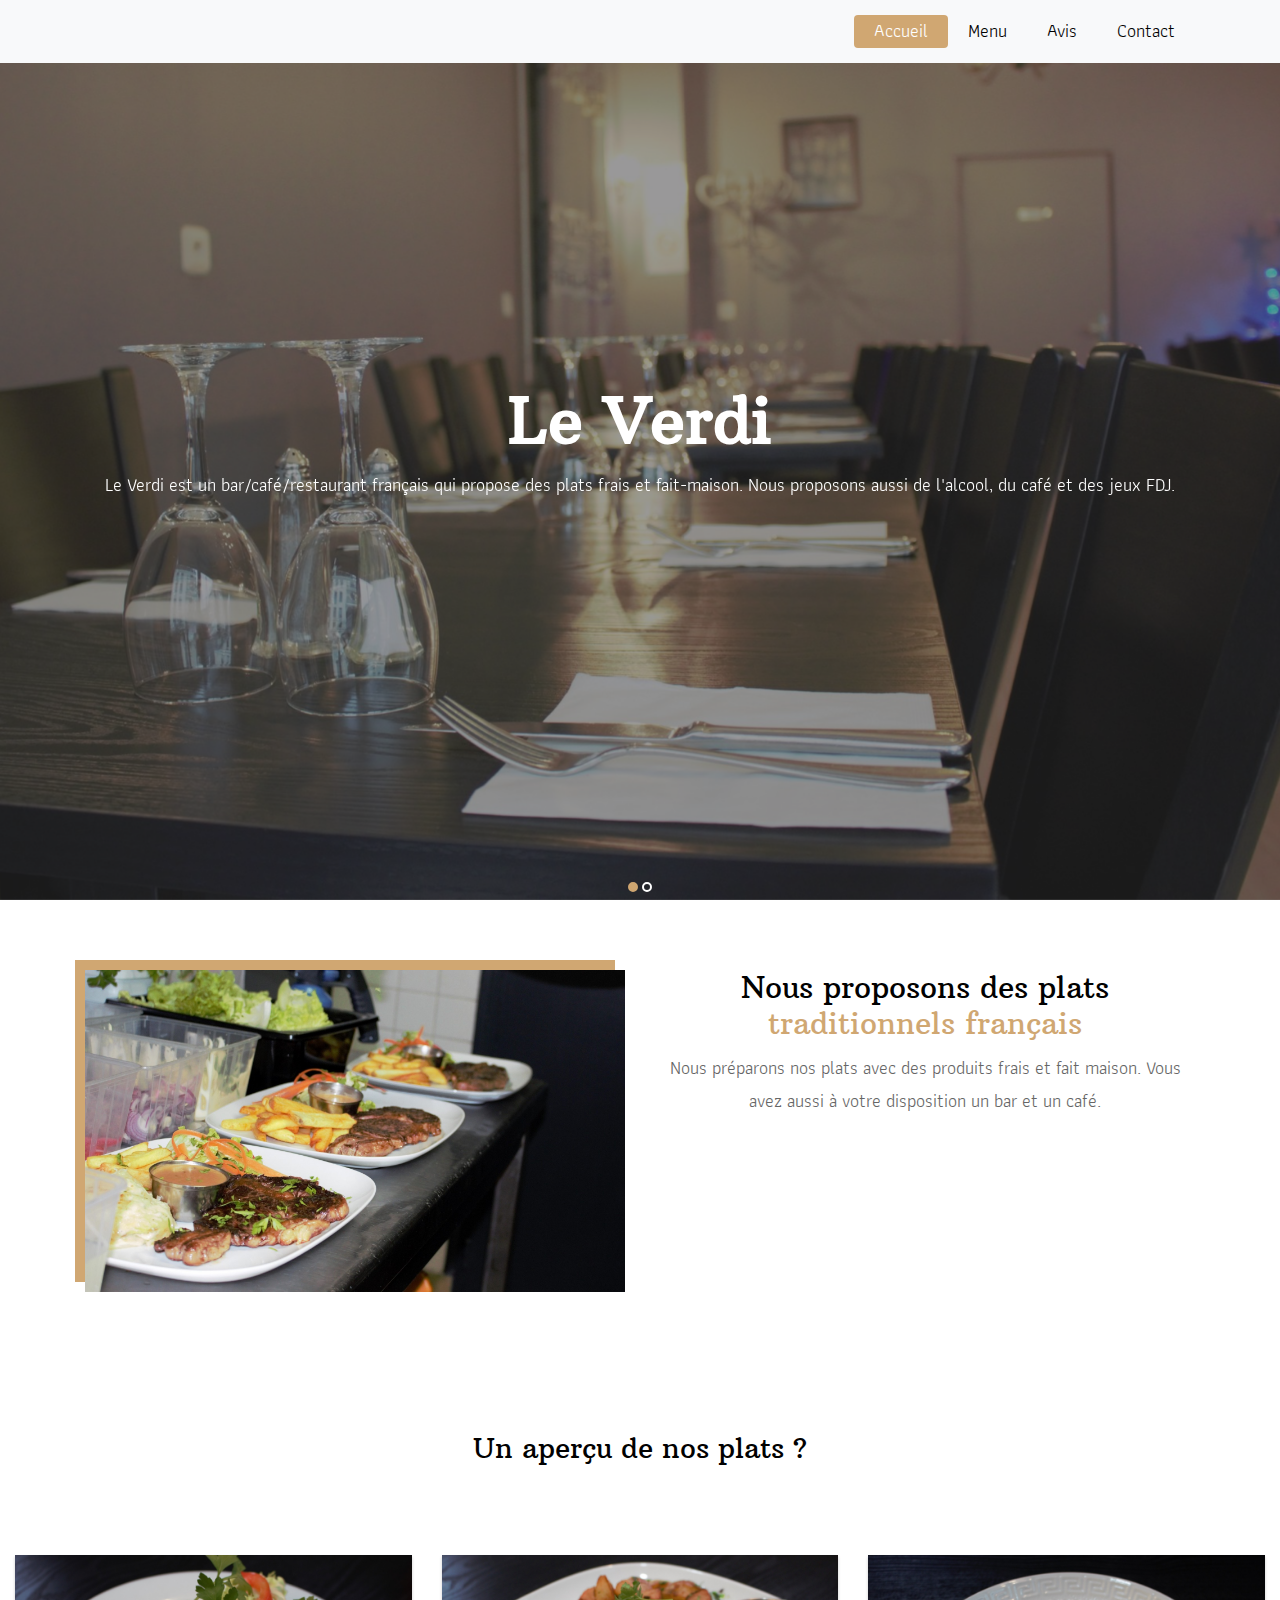
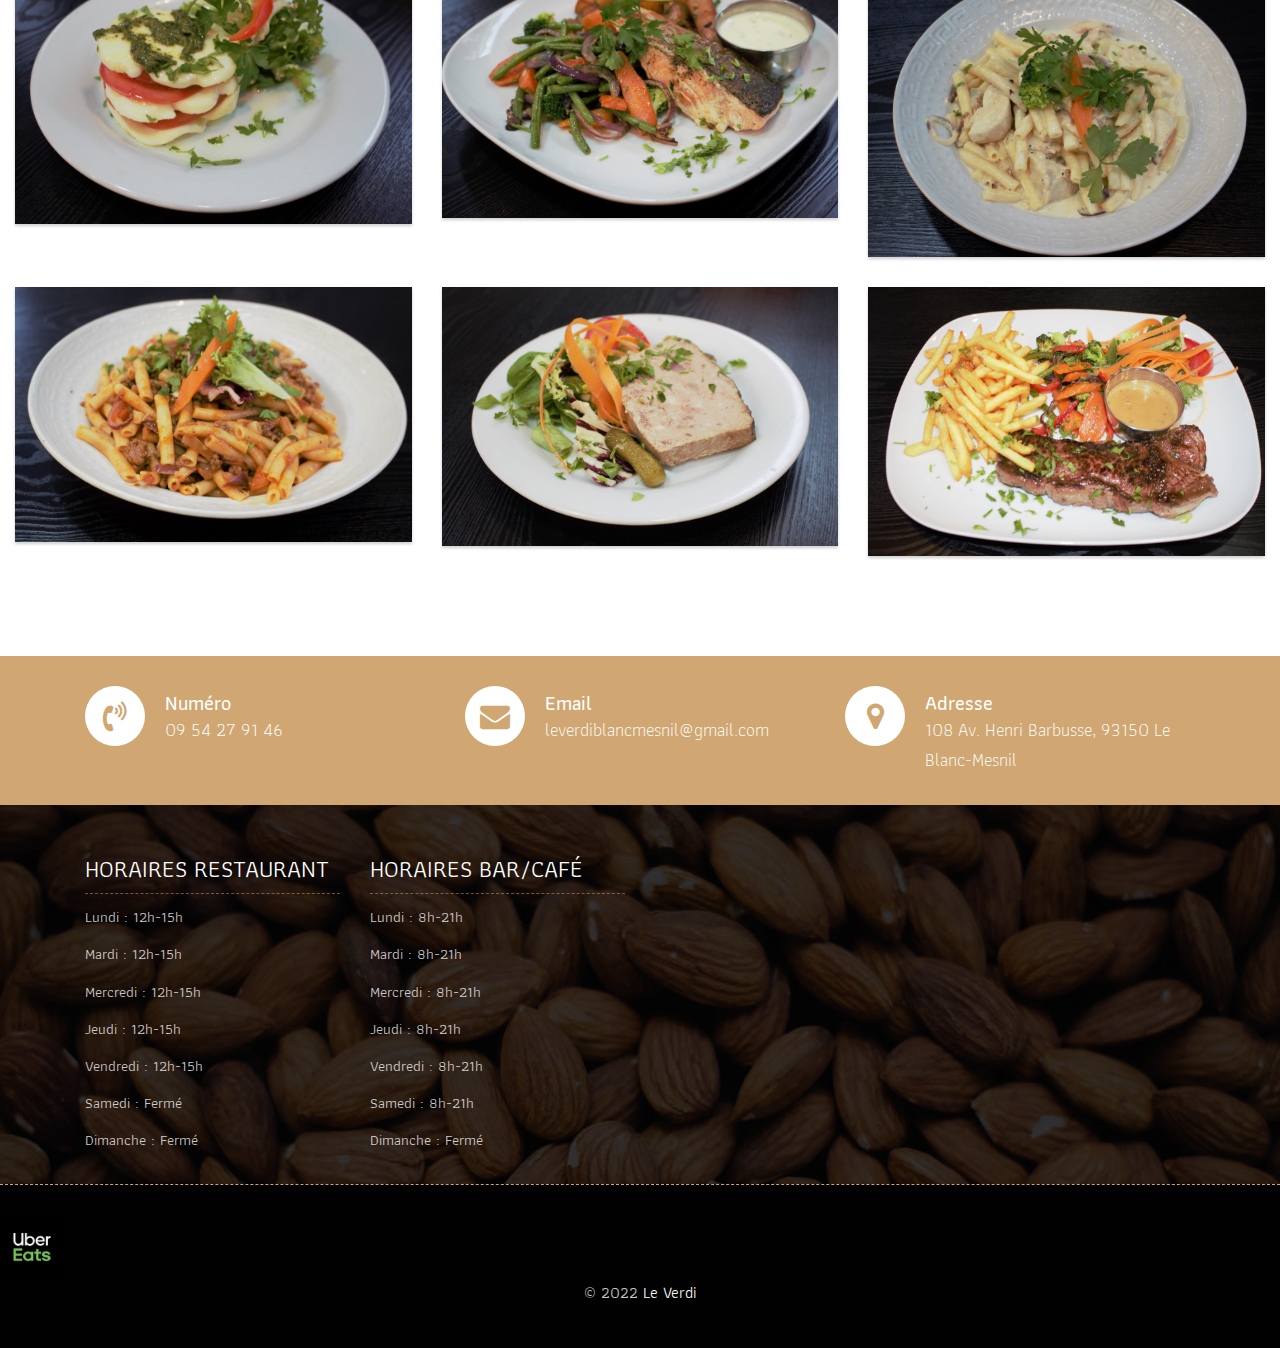
<file: le verdi/index.html>
<!DOCTYPE html>
<html lang="en"><!-- Basic -->
<head>
	<meta charset="utf-8">
    <meta http-equiv="X-UA-Compatible" content="IE=edge">   
   
    <!-- Mobile Metas -->
    <meta name="viewport" content="width=device-width, initial-scale=1">
 
     <!-- Site Metas -->
    <title>Le Verdi</title>  
    <meta name="keywords" content="">
    <meta name="description" content="">
    <meta name="author" content="">

    <!-- Site Icons -->
    <link rel="shortcut icon" href="images/favicon.ico" type="image/x-icon">
    <link rel="apple-touch-icon" href="images/apple-touch-icon.png">

    <!-- Bootstrap CSS -->
    <link rel="stylesheet" href="css/bootstrap.min.css">    
	<!-- Site CSS -->
    <link rel="stylesheet" href="css/style.css">    
    <!-- Responsive CSS -->
    <link rel="stylesheet" href="css/responsive.css">
    <!-- Custom CSS -->
    <link rel="stylesheet" href="css/custom.css">

    <!--[if lt IE 9]>
      <script src="https://oss.maxcdn.com/libs/html5shiv/3.7.0/html5shiv.js"></script>
      <script src="https://oss.maxcdn.com/libs/respond.js/1.4.2/respond.min.js"></script>
    <![endif]-->

</head>

<body>
	<!-- Start header -->
	<header class="top-navbar">
		<nav class="navbar navbar-expand-lg navbar-light bg-light">
			<div class="container">
				<a class="navbar-brand" href="index.html">
					
				</a>
				<button class="navbar-toggler" type="button" data-toggle="collapse" data-target="#navbars-rs-food" aria-controls="navbars-rs-food" aria-expanded="false" aria-label="Toggle navigation">
				  <span class="navbar-toggler-icon"></span>
				</button>
				<div class="collapse navbar-collapse" id="navbars-rs-food">
					<ul class="navbar-nav ml-auto">
						<li class="nav-item active"><a class="nav-link" href="index.html">Accueil</a></li>
						<li class="nav-item"><a class="nav-link" href="menu.html">Menu</a></li>
						<li class="nav-item"><a class="nav-link" href="about.html">Avis</a></li>
						<li class="nav-item dropdown">
							
						</li>
						<li class="nav-item"><a class="nav-link" href="contact.html">Contact</a></li>
					</ul>
				</div>
			</div>
		</nav>
	</header>
	<!-- End header -->
	
	<!-- Start slides -->
	<div id="slides" class="cover-slides">
		<ul class="slides-container">
			<li class="text-center">
				<img src="images/photoresto1.jpg" >
				<div class="container">
					<div class="row">
						<div class="col-md-12">
							<h1 class="m-b-20"><strong> Le Verdi</strong></h1>
							<p class="m-b-40">Le Verdi est un bar/café/restaurant français qui propose des plats frais et fait-maison. Nous proposons aussi de l'alcool, du café et des jeux FDJ.</p>
							
						</div>
					</div>
				</div>
			</li>
			<li class="text-center">
				<img src="images/photoresto1.jpg" alt="">
				<div class="container">
					<div class="row">
						<div class="col-md-12">
							<h1 class="m-b-20"><strong>Découvrez nos<br> spécialités</strong></h1>
							<p class="m-b-40">Avec un accueil chaleureux, <br> 
							Découvrez nos plats avec un très bon rapport qualité/prix</p>
			
				
					</div>
				</div>
			</li>
		</ul>
	
	</div>
	<!-- End slides -->
	
	<!-- Start About -->
	<div class="about-section-box">
		<div class="container">
			<div class="row">
				<div class="col-lg-6 col-md-6 col-sm-12">
					<img src="images/IMG_705321.jpg" alt="" class="img-fluid">
				</div>
				<div class="col-lg-6 col-md-6 col-sm-12 text-center">
					
					<div class="inner-column">
						<h1>Nous proposons des plats<span> traditionnels français</span></h1>
						
						<p>Nous préparons nos plats avec des produits frais et fait maison. Vous avez aussi à votre disposition un bar et un café.</p>
						
						
					</div>
				</div>
			</div>
		</div>
	</div>
	
	
					
					
				</div>
			</div>
		</div>
	</div>
	<!-- End QT -->
	
	<!-- Start Menu -->
	
	<!-- End Menu -->
	
	<!-- Start Gallery -->
	<div class="gallery-box">
		<div class="container-fluid">
			<div class="row">
				<div class="col-lg-12">
					<div class="heading-title text-center">
						<h2>Un aperçu de nos plats ?</h2>
						<p></p>
					</div>
				</div>
			</div>
			<div class="tz-gallery">
				<div class="row">
					<div class="col-sm-12 col-md-4 col-lg-4">
						<a class="lightbox" href="images/millefeuillestomate.jpg">
							<img class="img-fluid" src="images/millefeuillestomate.jpg" alt="Gallery Images">
						</a>
					</div>
					<div class="col-sm-6 col-md-4 col-lg-4">
						<a class="lightbox" href="images/IMG_70322.jpg">
							<img class="img-fluid" src="images/IMG_70322.jpg" alt="Gallery Images">
						</a>
					</div>
					<div class="col-sm-6 col-md-4 col-lg-4">
						<a class="lightbox" href="images/IMG_70252.jpg">
							<img class="img-fluid" src="images/IMG_70252.jpg" alt="Gallery Images">
						</a>
					</div>
					<div class="col-sm-12 col-md-4 col-lg-4">
						<a class="lightbox" href="images/IMG_70272.jpg">
							<img class="img-fluid" src="images/IMG_70272.jpg" alt="Gallery Images">
						</a>
					</div>
					<div class="col-sm-6 col-md-4 col-lg-4">
						<a class="lightbox" href="images/IMG_7008 (2).jpg">
							<img class="img-fluid" src="images/IMG_7008 (2).jpg" alt="Gallery Images">
						</a>
					</div> 
					<div class="col-sm-6 col-md-4 col-lg-4">
						<a class="lightbox" href="images/IMG_7016 (2).jpg">
							<img class="img-fluid" src="images/IMG_7016 (2).jpg" alt="Gallery Images">
						</a>
					</div>
				</div>
			</div>
		</div>
	</div>
	<!-- End Gallery -->
	
	<!-- Start Customer Reviews -->
	
						</a>
                    </div>
				</div>
			</div>
		</div>
	</div>
	<!-- End Customer Reviews -->
	
	<!-- Start Contact info -->
	<div class="contact-imfo-box">
		<div class="container">
			<div class="row">
				<div class="col-md-4">
					<i class="fa fa-volume-control-phone"></i>
					<div class="overflow-hidden">
						<h4>Numéro</h4>
						<p class="lead">
							09 54 27 91 46
						</p>
					</div>
				</div>
				<div class="col-md-4">
					<i class="fa fa-envelope"></i>
					<div class="overflow-hidden">
						<h4>Email</h4>
						<p class="lead">
							leverdiblancmesnil@gmail.com
						</p>
					</div>
				</div>
				<div class="col-md-4">
					<i class="fa fa-map-marker"></i>
					<div class="overflow-hidden">
						<h4>Adresse</h4>
						<p class="lead">
							108 Av. Henri Barbusse, 93150 Le Blanc-Mesnil
						</p>
					</div>
				</div>
			</div>
		</div>
	</div>
	<!-- End Contact info -->
	
	<!-- Start Footer -->
	<footer class="footer-area bg-f">
		
		<div class="container">
			<div class="row">
				
				<div class="col-lg-3 col-md-6">
					<h3>Horaires restaurant</h3>
					<p><span class="text-color">Lundi : </span>12h-15h</p>
					<p><span class="text-color">Mardi :</span> 12h-15h</p>
					<p><span class="text-color">Mercredi :</span> 12h-15h</p>
					<p><span class="text-color">Jeudi :</span> 12h-15h </p>
					<p><span class="text-color">Vendredi :</span> 12h-15h</p>
					<p><span class="text-color">Samedi :</span> Fermé</p>
					<p><span class="text-color">Dimanche :</span> Fermé</p>
				</div>
				<div class="col-lg-3 col-md-6">
					<h3>Horaires bar/café</h3>
					<p><span class="text-color">Lundi : </span>8h-21h</p>
					<p><span class="text-color">Mardi :</span> 8h-21h</p>
					<p><span class="text-color">Mercredi :</span> 8h-21h</p>
					<p><span class="text-color">Jeudi :</span> 8h-21h </p>
					<p><span class="text-color">Vendredi :</span> 8h-21h</p>
					<p><span class="text-color">Samedi :</span> 8h-21h</p>
					<p><span class="text-color">Dimanche :</span> Fermé</p>
				</div>
				
						</form>
					</div>
					
				</div>
			</div>
		</div>
		
		<div class="copyright">
			<a  href="https://www.ubereats.com/fr/store/le-verdi/GYR5uTeLTFiN7u-xuNWXgg?diningMode=DELIVERY"><img  src="images/uber-eats-logo.png" width=5% height=5%></a>
			<div class="container">
				
				<div class="row">
					
					<div class="col-lg-12">
						
						<p class="company-name"> &copy; 2022 <a href="#">Le Verdi</a> 
					
					</div>
				</div>
			</div>
		</div>
		
	</footer>
	<!-- End Footer -->
	
	<a href="#" id="back-to-top" title="Back to top" style="display: none;">&uarr;</a>

	<!-- ALL JS FILES -->
	<script src="js/jquery-3.2.1.min.js"></script>
	<script src="js/popper.min.js"></script>
	<script src="js/bootstrap.min.js"></script>
    <!-- ALL PLUGINS -->
	<script src="js/jquery.superslides.min.js"></script>
	<script src="js/images-loded.min.js"></script>
	<script src="js/isotope.min.js"></script>
	<script src="js/baguetteBox.min.js"></script>
	<script src="js/form-validator.min.js"></script>
    <script src="js/contact-form-script.js"></script>
    <script src="js/custom.js"></script>
</body>
</html>
</file>
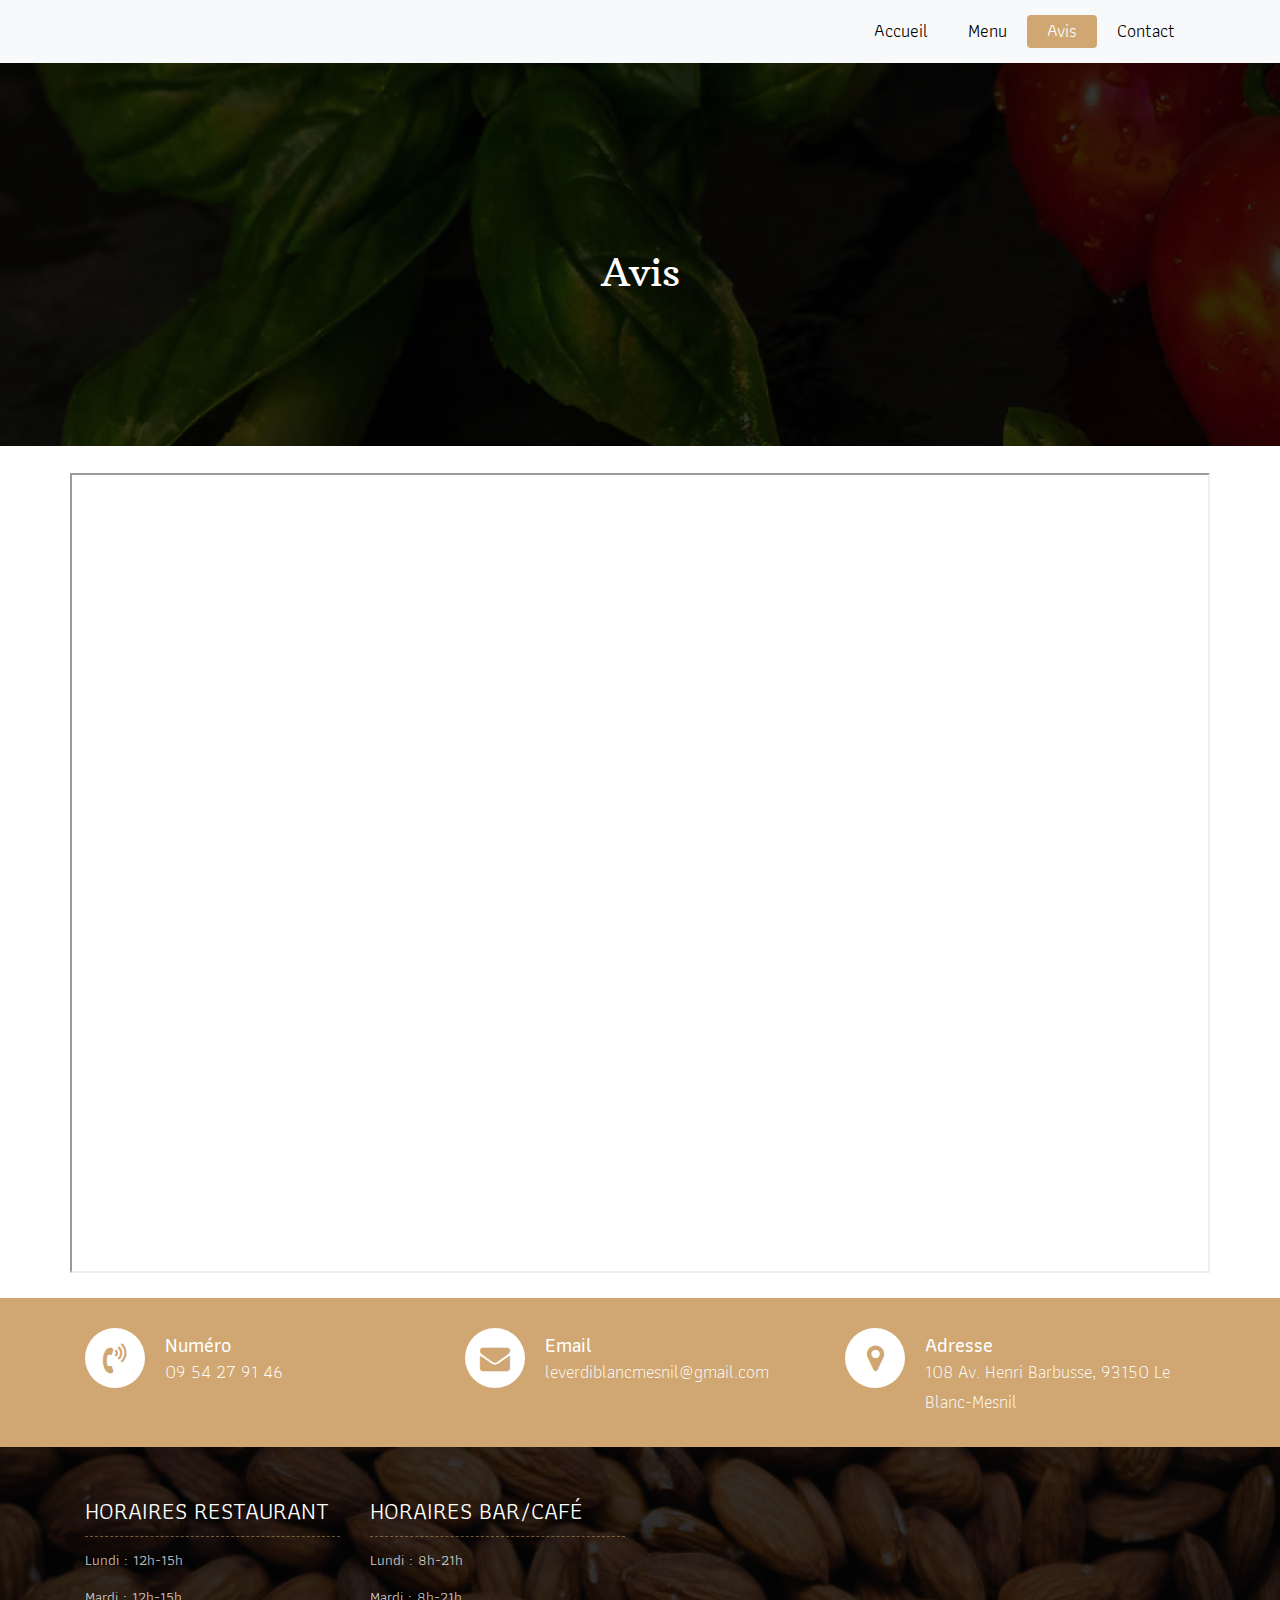
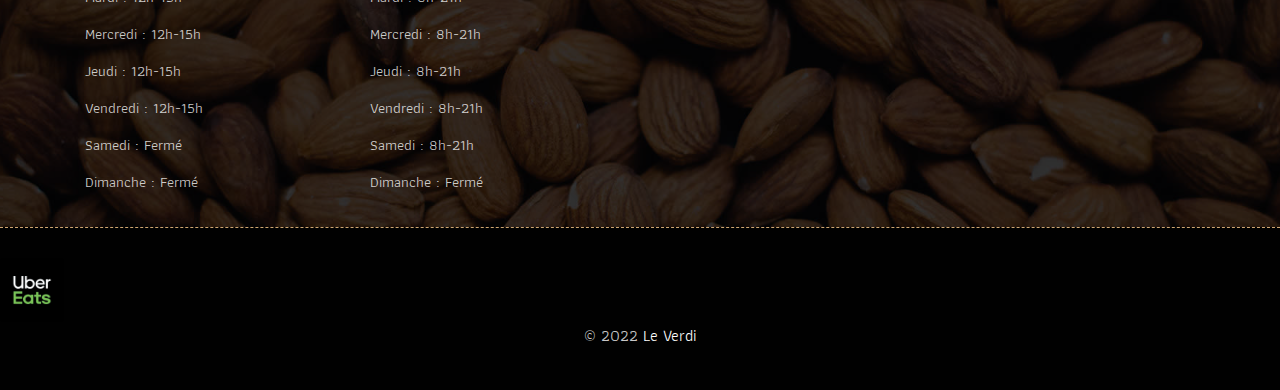
<file: le verdi/about.html>
<!DOCTYPE html>
<html lang="en"><!-- Basic -->
<head>
	<meta charset="utf-8">
    <meta http-equiv="X-UA-Compatible" content="IE=edge">   
   
    <!-- Mobile Metas -->
    <meta name="viewport" content="width=device-width, initial-scale=1">
 
     <!-- Site Metas -->
    <title>Le Verdi</title>  
    <meta name="keywords" content="">
    <meta name="description" content="">
    <meta name="author" content="">

    <!-- Site Icons -->
    <link rel="shortcut icon" href="images/favicon.ico" type="image/x-icon">
    <link rel="apple-touch-icon" href="images/apple-touch-icon.png">

    <!-- Bootstrap CSS -->
    <link rel="stylesheet" href="css/bootstrap.min.css">    
	<!-- Site CSS -->
    <link rel="stylesheet" href="css/style.css">    
    <!-- Responsive CSS -->
    <link rel="stylesheet" href="css/responsive.css">
    <!-- Custom CSS -->
    <link rel="stylesheet" href="css/custom.css">

    <!--[if lt IE 9]>
      <script src="https://oss.maxcdn.com/libs/html5shiv/3.7.0/html5shiv.js"></script>
      <script src="https://oss.maxcdn.com/libs/respond.js/1.4.2/respond.min.js"></script>
    <![endif]-->

</head>

<body>
	<!-- Start header -->
	<header class="top-navbar">
		<nav class="navbar navbar-expand-lg navbar-light bg-light">
			<div class="container">
				<a class="navbar-brand" href="index.html">
				</a>
				<button class="navbar-toggler" type="button" data-toggle="collapse" data-target="#navbars-rs-food" aria-controls="navbars-rs-food" aria-expanded="false" aria-label="Toggle navigation">
				  <span class="navbar-toggler-icon"></span>
				</button>
				<div class="collapse navbar-collapse" id="navbars-rs-food">
					<ul class="navbar-nav ml-auto">
						<li class="nav-item"><a class="nav-link" href="index.html">Accueil</a></li>
						<li class="nav-item"><a class="nav-link" href="menu.html">Menu</a></li>
						<li class="nav-item active"><a class="nav-link" href="about.html">Avis</a></li>
						
						
						<li class="nav-item"><a class="nav-link" href="contact.html">Contact</a></li>
					</ul>
				</div>
			</div>
		</nav>
	</header>
	<!-- End header -->
	
	<!-- Start header -->
	<div class="all-page-title page-breadcrumb">
		<div class="container text-center">
			<div class="row">
				<div class="col-lg-12">
					<h1>Avis</h1>
				</div>
			</div>
		</div>
	</div>
	<!-- End header -->
	
	<!-- Start About -->

	<!-- End About -->
	
	<!-- Start Menu -->
	
				
				
				
	<br><p align="center"><iframe  class="container text-center" src="https://www.tripadvisor.fr/Restaurant_Review-g196571-d3686500-Reviews-Le_Verdi-Le_Blanc_Mesnil_Seine_Saint_Denis_Ile_de_France.html#REVIEWS" width=1300 height="800" ></iframe></p>

	<!-- End Menu -->
	
	<!-- Start Contact info -->
	<div class="contact-imfo-box">
		<div class="container">
			<div class="row">
				<div class="col-md-4">
					<i class="fa fa-volume-control-phone"></i>
					<div class="overflow-hidden">
						<h4>Numéro</h4>
						<p class="lead">
							09 54 27 91 46
						</p>
					</div>
				</div>
				<div class="col-md-4">
					<i class="fa fa-envelope"></i>
					<div class="overflow-hidden">
						<h4>Email</h4>
						<p class="lead">
							leverdiblancmesnil@gmail.com
						</p>
					</div>
				</div>
				<div class="col-md-4">
					<i class="fa fa-map-marker"></i>
					<div class="overflow-hidden">
						<h4>Adresse</h4>
						<p class="lead">
							108 Av. Henri Barbusse, 93150 Le Blanc-Mesnil
						</p>
					</div>
				</div>
			</div>
		</div>
	</div>
	<!-- End Contact info -->
	
	<!-- Start Footer -->
	<footer class="footer-area bg-f">
		<div class="container">
			<div class="row">
				<div class="col-lg-3 col-md-6">
					<h3>Horaires restaurant</h3>
					<p><span class="text-color">Lundi : </span>12h-15h</p>
					<p><span class="text-color">Mardi :</span> 12h-15h</p>
					<p><span class="text-color">Mercredi :</span> 12h-15h</p>
					<p><span class="text-color">Jeudi :</span> 12h-15h </p>
					<p><span class="text-color">Vendredi :</span> 12h-15h</p>
					<p><span class="text-color">Samedi :</span> Fermé</p>
					<p><span class="text-color">Dimanche :</span> Fermé</p>
				</div>
				<div class="col-lg-3 col-md-6">
					<h3>Horaires bar/café</h3>
					<p><span class="text-color">Lundi : </span>8h-21h</p>
					<p><span class="text-color">Mardi :</span> 8h-21h</p>
					<p><span class="text-color">Mercredi :</span> 8h-21h</p>
					<p><span class="text-color">Jeudi :</span> 8h-21h </p>
					<p><span class="text-color">Vendredi :</span> 8h-21h</p>
					<p><span class="text-color">Samedi :</span> 8h-21h</p>
					<p><span class="text-color">Dimanche :</span> Fermé</p>
				</div>
				<div class="col-lg-3 col-md-6">
					</div>
					
				</div>
			</div>
		</div>
		
		<div class="copyright">
			<a  href="https://www.ubereats.com/fr/store/le-verdi/GYR5uTeLTFiN7u-xuNWXgg?diningMode=DELIVERY"><img  src="images/uber-eats-logo.png" width=5% height=5%></a>
			<div class="container">
			<div class="container">
				<div class="row">
					<div class="col-lg-12">
						<p class="company-name"> &copy; 2022 <a href="#">Le Verdi</a>  
					</p>
					</div>
				</div>
			</div>
		</div>
		
	</footer>
	<!-- End Footer -->
	
	<a href="#" id="back-to-top" title="Back to top" style="display: none;">&uarr;</a>

	<!-- ALL JS FILES -->
	<script src="js/jquery-3.2.1.min.js"></script>
	<script src="js/popper.min.js"></script>
	<script src="js/bootstrap.min.js"></script>
    <!-- ALL PLUGINS -->
	<script src="js/jquery.superslides.min.js"></script>
	<script src="js/images-loded.min.js"></script>
	<script src="js/isotope.min.js"></script>
	<script src="js/baguetteBox.min.js"></script>
	<script src="js/form-validator.min.js"></script>
    <script src="js/contact-form-script.js"></script>
    <script src="js/custom.js"></script>
</body>
</html>
</file>
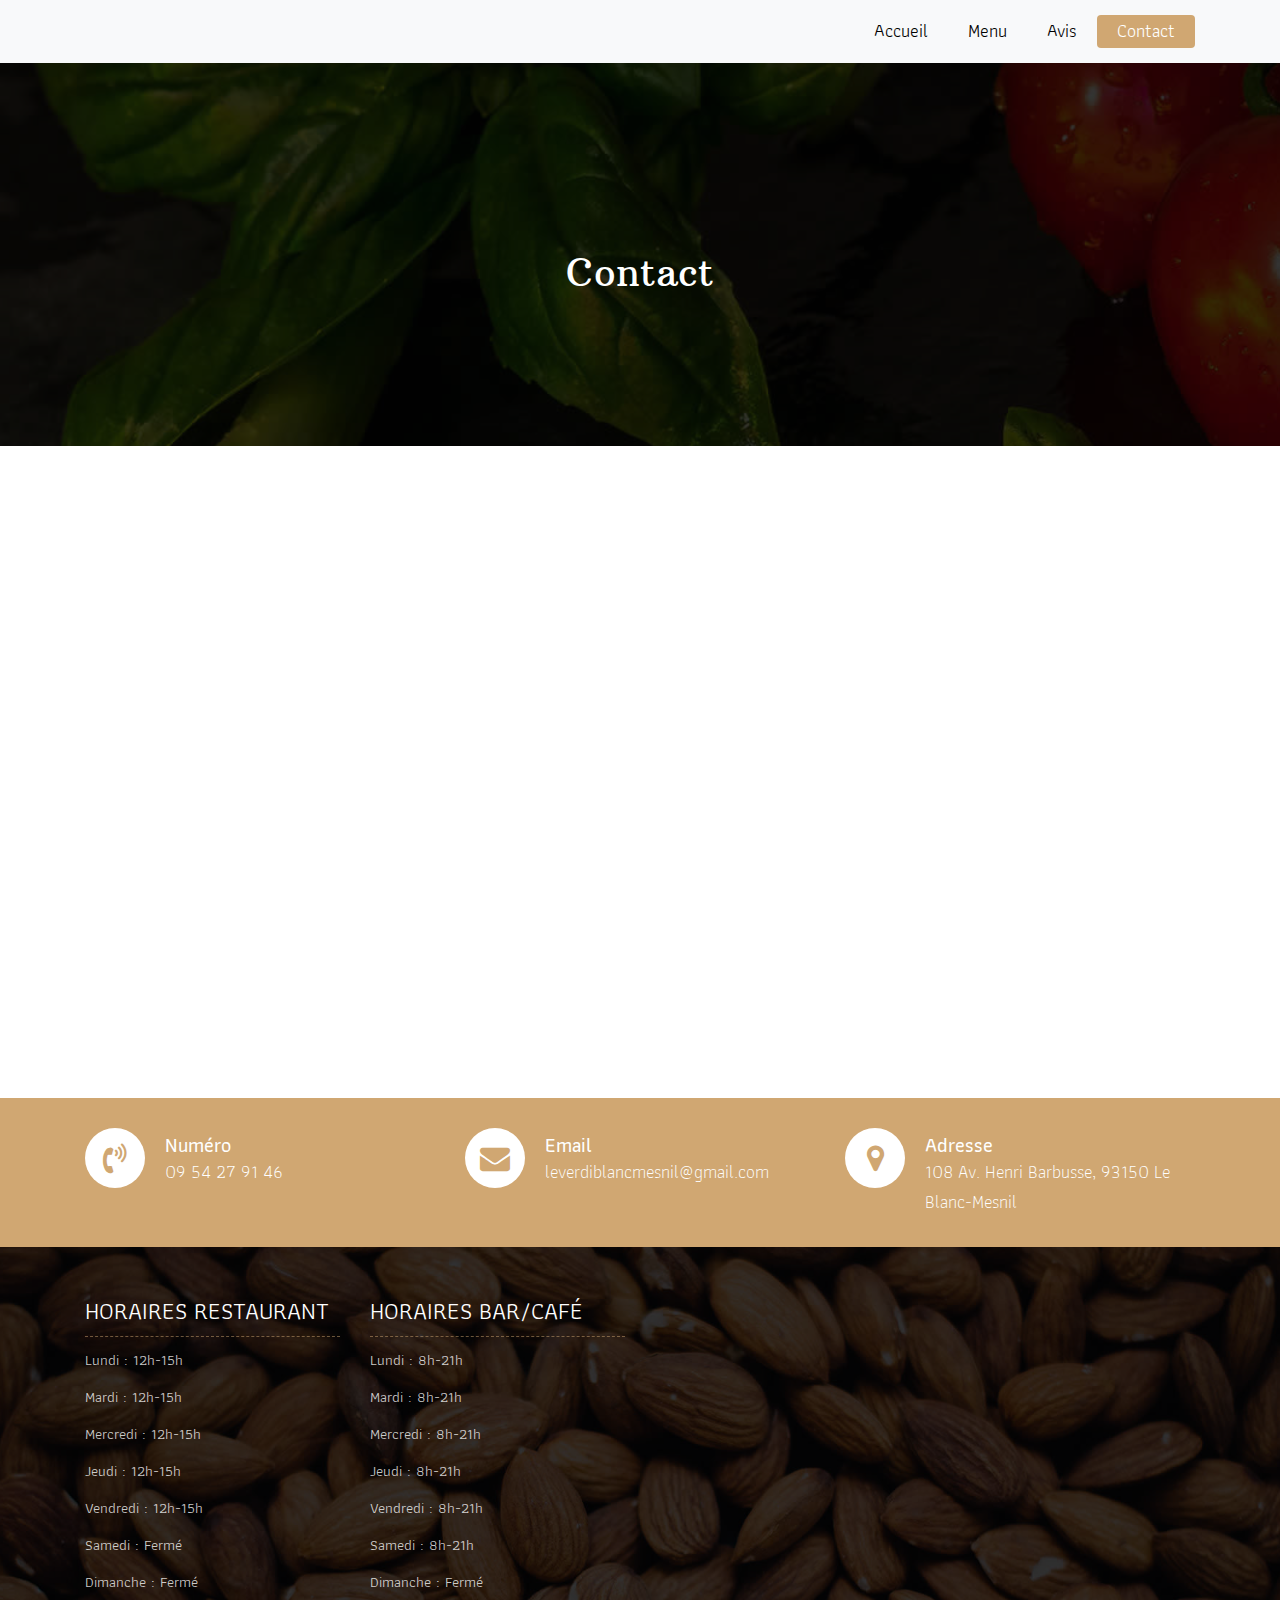
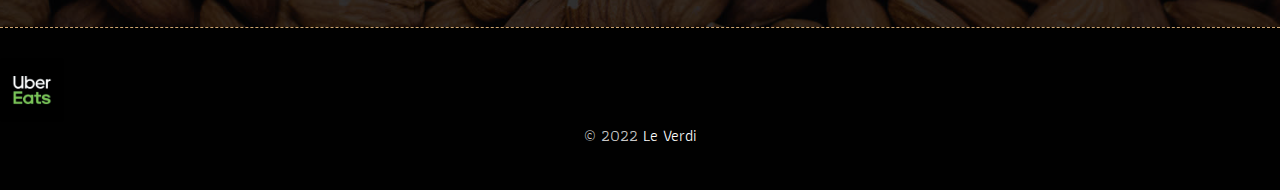
<file: le verdi/contact.html>
<!DOCTYPE html>
<html lang="en"><!-- Basic -->
<head>
	<meta charset="utf-8">
    <meta http-equiv="X-UA-Compatible" content="IE=edge">   
   
    <!-- Mobile Metas -->
    <meta name="viewport" content="width=device-width, initial-scale=1">
 
     <!-- Site Metas -->
    <title>Le Verdi</title>  
    <meta name="keywords" content="">
    <meta name="description" content="">
    <meta name="author" content="">

    <!-- Site Icons -->
    <link rel="shortcut icon" href="images/favicon.ico" type="image/x-icon">
    <link rel="apple-touch-icon" href="images/apple-touch-icon.png">

    <!-- Bootstrap CSS -->
    <link rel="stylesheet" href="css/bootstrap.min.css">    
	<!-- Site CSS -->
    <link rel="stylesheet" href="css/style.css">    
    <!-- Responsive CSS -->
    <link rel="stylesheet" href="css/responsive.css">
    <!-- Custom CSS -->
    <link rel="stylesheet" href="css/custom.css">

    <!--[if lt IE 9]>
      <script src="https://oss.maxcdn.com/libs/html5shiv/3.7.0/html5shiv.js"></script>
      <script src="https://oss.maxcdn.com/libs/respond.js/1.4.2/respond.min.js"></script>
    <![endif]-->

</head>

<body>
	<!-- Start header -->
	<header class="top-navbar">
		<nav class="navbar navbar-expand-lg navbar-light bg-light">
			<div class="container">
				<a class="navbar-brand" href="index.html">
					
				</a>
				<button class="navbar-toggler" type="button" data-toggle="collapse" data-target="#navbars-rs-food" aria-controls="navbars-rs-food" aria-expanded="false" aria-label="Toggle navigation">
				  <span class="navbar-toggler-icon"></span>
				</button>
				<div class="collapse navbar-collapse" id="navbars-rs-food">
					<ul class="navbar-nav ml-auto">
						<li class="nav-item"><a class="nav-link" href="index.html">Accueil</a></li>
						<li class="nav-item"><a class="nav-link" href="menu.html">Menu</a></li>
						<li class="nav-item"><a class="nav-link" href="about.html">Avis</a></li>
						<li class="nav-item dropdown">
						
						<li class="nav-item active"><a class="nav-link" href="contact.html">Contact</a></li>
					</ul>
				</div>
			</div>
		</nav>
	</header>
	<!-- End header -->
	
	<!-- Start All Pages -->
	<div class="all-page-title page-breadcrumb">
		<div class="container text-center">
			<div class="row">
				<div class="col-lg-12">
					<h1>Contact</h1>
				</div>
			</div>
		</div>
	</div>
	<!-- End All Pages -->
	
	<br><p align="center"><iframe class="container text-center" src="https://www.google.com/maps/embed?pb=!1m18!1m12!1m3!1d2620.565273433734!2d2.4654010147860794!3d48.94272144594405!2m3!1f0!2f0!3f0!3m2!1i1024!2i768!4f13.1!3m3!1m2!1s0x47e614ad2aee81cf%3A0x56ac94ab3fa1bd4d!2sLe%20Verdi!5e0!3m2!1sfr!2sfr!4v1672436829962!5m2!1sfr!2sfr" width="1500" height="600" style="border:0;" allowfullscreen="" loading="lazy" referrerpolicy="no-referrer-when-downgrade"></iframe></p>
	<!-- Start Contact info -->
	<div class="contact-imfo-box">
		<div class="container">
			<div class="row">
				<div class="col-md-4">
					<i class="fa fa-volume-control-phone"></i>
					<div class="overflow-hidden">
						<h4>Numéro</h4>
						<p class="lead">
							09 54 27 91 46
						</p>
					</div>
				</div>
				<div class="col-md-4">
					<i class="fa fa-envelope"></i>
					<div class="overflow-hidden">
						<h4>Email</h4>
						<p class="lead">
							leverdiblancmesnil@gmail.com
						</p>
					</div>
				</div>
				<div class="col-md-4">
					<i class="fa fa-map-marker"></i>
					<div class="overflow-hidden">
						<h4>Adresse</h4>
						<p class="lead">
							108 Av. Henri Barbusse, 93150 Le Blanc-Mesnil
						</p>
					</div>
				</div>
			</div>
		</div>
	</div>
	<!-- End Contact info -->
	
	
	<!-- Start Footer -->
	<footer class="footer-area bg-f">
		<div class="container">
			<div class="row">
				<div class="col-lg-3 col-md-6">
					<h3>Horaires restaurant</h3>
					<p><span class="text-color">Lundi : </span>12h-15h</p>
					<p><span class="text-color">Mardi :</span> 12h-15h</p>
					<p><span class="text-color">Mercredi :</span> 12h-15h</p>
					<p><span class="text-color">Jeudi :</span> 12h-15h </p>
					<p><span class="text-color">Vendredi :</span> 12h-15h</p>
					<p><span class="text-color">Samedi :</span> Fermé</p>
					<p><span class="text-color">Dimanche :</span> Fermé</p>
				</div>
				<div class="col-lg-3 col-md-6">
					<h3>Horaires bar/café</h3>
					<p><span class="text-color">Lundi : </span>8h-21h</p>
					<p><span class="text-color">Mardi :</span> 8h-21h</p>
					<p><span class="text-color">Mercredi :</span> 8h-21h</p>
					<p><span class="text-color">Jeudi :</span> 8h-21h </p>
					<p><span class="text-color">Vendredi :</span> 8h-21h</p>
					<p><span class="text-color">Samedi :</span> 8h-21h</p>
					<p><span class="text-color">Dimanche :</span> Fermé</p>
				</div>
				<div class="col-lg-3 col-md-6">
					</div>
					
				</div>
					</div>
					
			</div>
		</div>
		
		<div class="copyright">
			<a  href="https://www.ubereats.com/fr/store/le-verdi/GYR5uTeLTFiN7u-xuNWXgg?diningMode=DELIVERY"><img  src="images/uber-eats-logo.png" width=5% height=5%></a>
			<div class="container">
			<div class="container">
				<div class="row">
					<div class="col-lg-12">
						<p class="company-name"> &copy; 2022 <a href="#">Le Verdi</a> 
					</p>
					</div>
				</div>
			</div>
		</div>
		
	</footer>
	<!-- End Footer -->
	
	<a href="#" id="back-to-top" title="Back to top" style="display: none;">&uarr;</a>

	<!-- ALL JS FILES -->
	<script src="js/jquery-3.2.1.min.js"></script>
	<script src="js/popper.min.js"></script>
	<script src="js/bootstrap.min.js"></script>
    <!-- ALL PLUGINS -->
	
	<script src="js/jquery.superslides.min.js"></script>
	<script src="js/images-loded.min.js"></script>
	<script src="js/isotope.min.js"></script>
	<script src="js/baguetteBox.min.js"></script>
	<script src="js/jquery.mapify.js"></script>
	<script src="js/form-validator.min.js"></script>
    <script src="js/contact-form-script.js"></script>
    <script src="js/custom.js"></script>
	<script>
		$('.map-full').mapify({
			points: [
				{
					lat: 40.7143528,
					lng: -74.0059731,
					marker: true,
					title: 'Marker title',
					infoWindow: 'Yamifood Restaurant'
				}
			]
		});	
	</script>
</body>
</html>
</file>
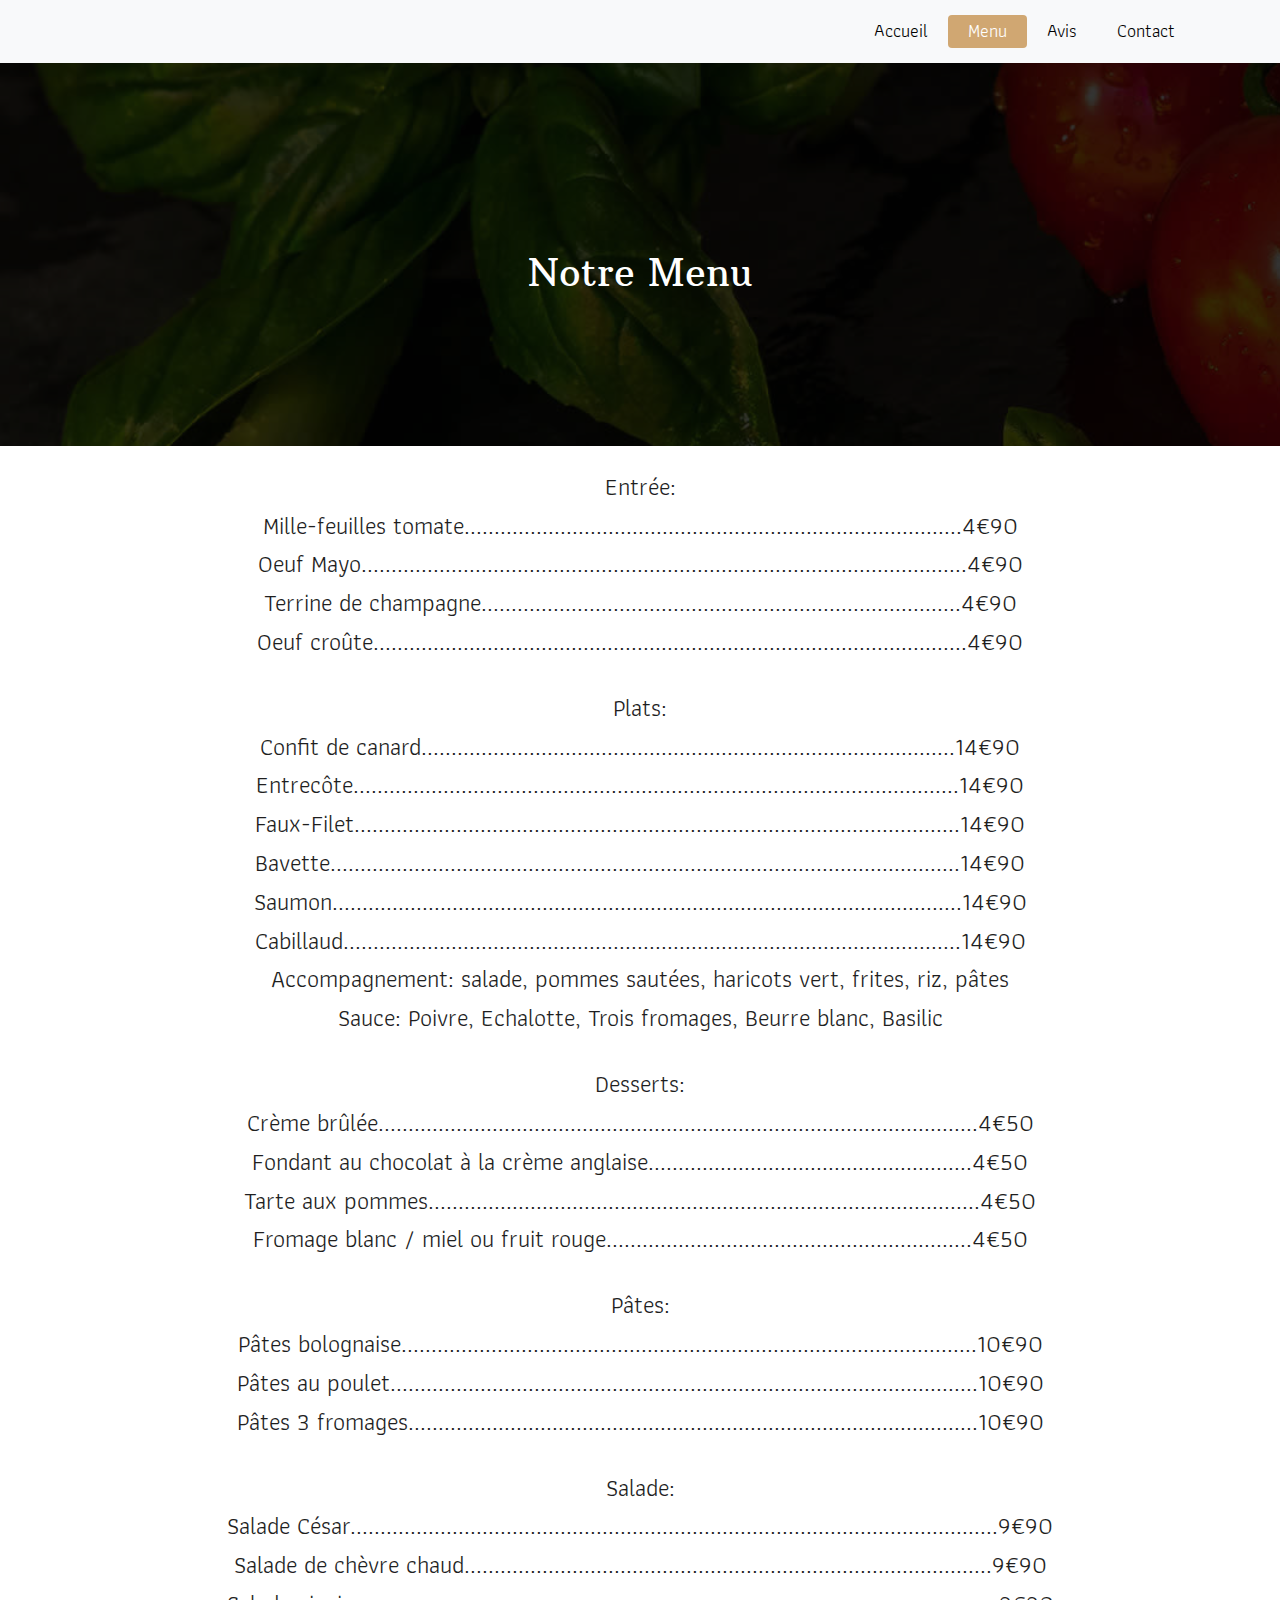
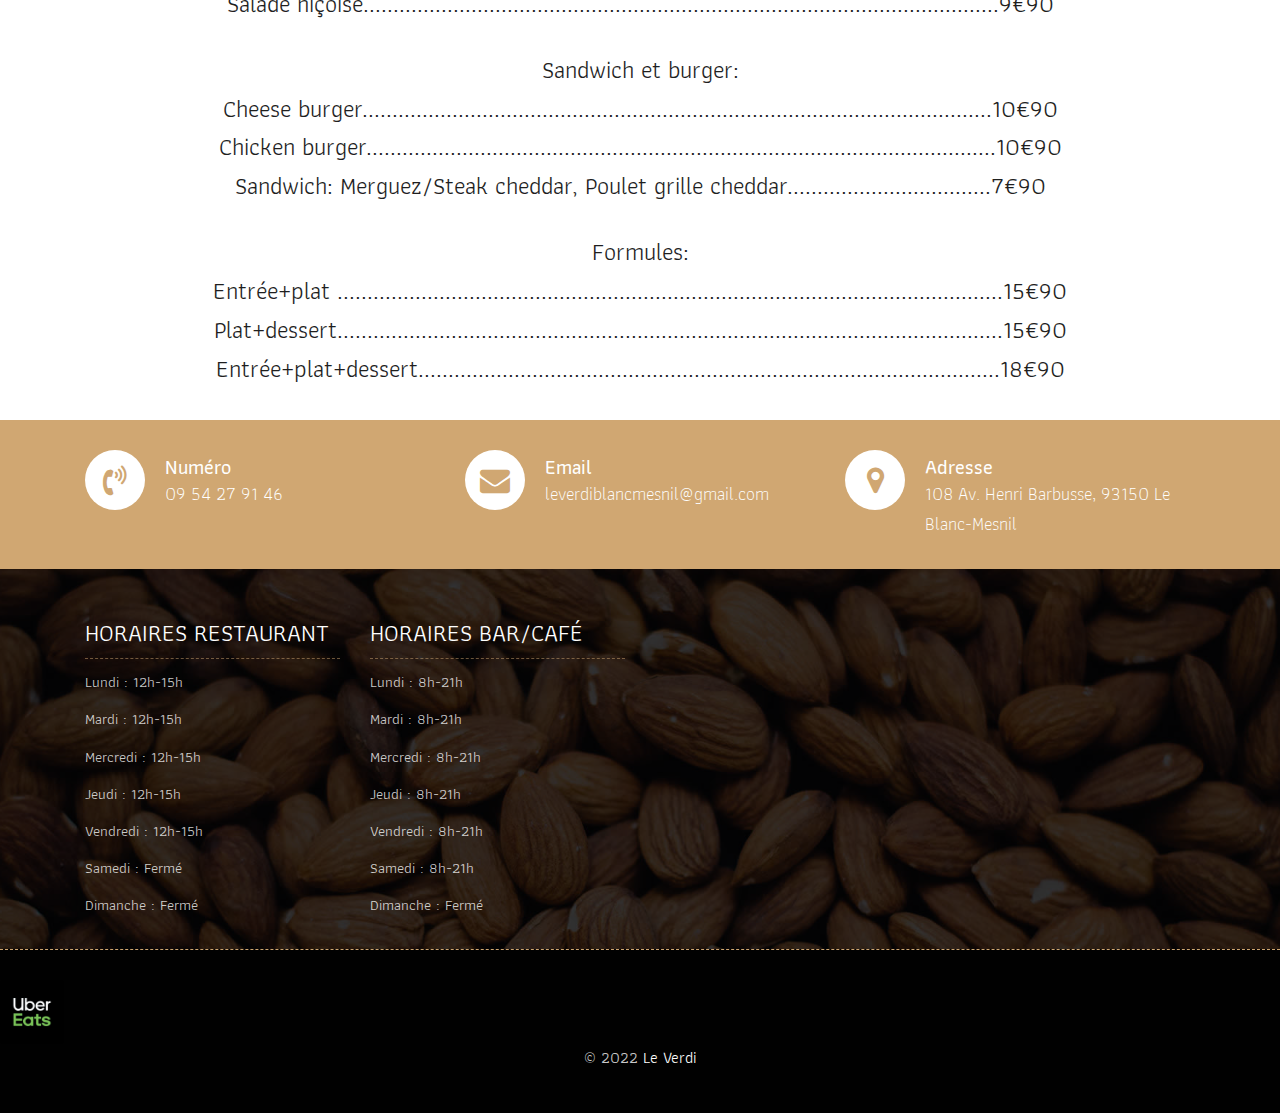
<file: le verdi/menu.html>
<!DOCTYPE html>
<html lang="en"><!-- Basic -->
<head>
	<meta charset="utf-8">
    <meta http-equiv="X-UA-Compatible" content="IE=edge">   
   
    <!-- Mobile Metas -->
    <meta name="viewport" content="width=device-width, initial-scale=1">
 
     <!-- Site Metas -->
    <title>Le Verdi</title>  
    <meta name="keywords" content="">
    <meta name="description" content="">
    <meta name="author" content="">

    <!-- Site Icons -->
    <link rel="shortcut icon" href="images/favicon.ico" type="image/x-icon">
    <link rel="apple-touch-icon" href="images/apple-touch-icon.png">

    <!-- Bootstrap CSS -->
    <link rel="stylesheet" href="css/bootstrap.min.css">    
	<!-- Site CSS -->
    <link rel="stylesheet" href="css/style.css">    
    <!-- Responsive CSS -->
    <link rel="stylesheet" href="css/responsive.css">
    <!-- Custom CSS -->
    <link rel="stylesheet" href="css/custom.css">

    <!--[if lt IE 9]>
      <script src="https://oss.maxcdn.com/libs/html5shiv/3.7.0/html5shiv.js"></script>
      <script src="https://oss.maxcdn.com/libs/respond.js/1.4.2/respond.min.js"></script>
    <![endif]-->

</head>

<body>
	<!-- Start header -->
	<header class="top-navbar">
		<nav class="navbar navbar-expand-lg navbar-light bg-light">
			<div class="container">
				<a class="navbar-brand" href="index.html">
					
				</a>
				<button class="navbar-toggler" type="button" data-toggle="collapse" data-target="#navbars-rs-food" aria-controls="navbars-rs-food" aria-expanded="false" aria-label="Toggle navigation">
				  <span class="navbar-toggler-icon"></span>
				</button>
				<div class="collapse navbar-collapse" id="navbars-rs-food">
					<ul class="navbar-nav ml-auto">
						<li class="nav-item"><a class="nav-link" href="index.html">Accueil</a></li>
						<li class="nav-item active"><a class="nav-link" href="menu.html">Menu</a></li>
						<li class="nav-item"><a class="nav-link" href="about.html">Avis</a></li>
						<li class="nav-item dropdown">
							
							
						<li class="nav-item"><a class="nav-link" href="contact.html">Contact</a></li>
					</ul>
				</div>
			</div>
		</nav>
	</header>
	<!-- End header -->
	
	<!-- Start All Pages -->
	<div class="all-page-title page-breadcrumb">
		<div class="container text-center">
			<div class="row">
				<div class="col-lg-12">
					<h1>Notre Menu</h1>
				</div>
			</div>
		</div>
	</div>
	<!-- End All Pages -->
	
	<!-- Start Menu -->
	
	<div class="container text-center">
		<div class="row">
			<div class="col-lg-12">
				<br><h1>Entrée:</h1>
			</div>
		</div>
	</div>
</div>

	<div class="container text-center">
				<h1>Mille-feuilles tomate...................................................................................4€90</h1>
			</div>
			<div class="container text-center">
				<h1>Oeuf Mayo.....................................................................................................4€90</h1>
			</div>
			<div class="container text-center">
				<h1>Terrine de champagne................................................................................4€90</h1>
			</div>
			<div class="container text-center">
				<h1>Oeuf croûte...................................................................................................4€90</h1>
			</div>

			<div class="container text-center">
				<div class="row">
					<div class="col-lg-12">
						<br><h1>Plats:</h1>
					</div>
				</div>
			</div>
			<div class="container text-center">
				<h1>Confit de canard.........................................................................................14€90</h1>
			</div>
			<div class="container text-center">
				<h1>Entrecôte.....................................................................................................14€90</h1>
			</div>
			<div class="container text-center">
				<h1>Faux-Filet.....................................................................................................14€90</h1>
			</div>
			<div class="container text-center">
				<h1>Bavette.........................................................................................................14€90</h1>
			</div>
			<div class="container text-center">
				<h1>Saumon.........................................................................................................14€90</h1>
			</div>
			<div class="container text-center">
				<h1>Cabillaud.......................................................................................................14€90</h1>
			</div>
			<div class="container text-center">
				<h1>Accompagnement: salade, pommes sautées, haricots vert, frites, riz, pâtes</h1>
			</div>
			<div class="container text-center">
				<h1>Sauce: Poivre, Echalotte, Trois fromages, Beurre blanc, Basilic</h1>
			</div>
			<div class="container text-center">
				<div class="row">
					<div class="col-lg-12">
						<br><h1>Desserts:</h1>
					</div>
				</div>
			</div>
			<div class="container text-center">
			<h1>Crème brûlée....................................................................................................4€50</h1>
		</div>
		<div class="container text-center">
			<h1>Fondant au chocolat à la crème anglaise......................................................4€50</h1>
		</div>
		<div class="container text-center">
			<h1>Tarte aux pommes............................................................................................4€50</h1>
		</div>
		<div class="container text-center">
			<h1>Fromage blanc / miel ou fruit rouge.............................................................4€50</h1>
		</div>
	</div>
	<div class="container text-center">
		<div class="row">
			<div class="col-lg-12">
				<br><h1>Pâtes: </h1>
			</div>
		</div>
	</div>
	<div class="container text-center">
	<h1>Pâtes bolognaise................................................................................................10€90</h1>
</div>
<div class="container text-center">
	<h1>Pâtes au poulet..................................................................................................10€90</h1>
</div>
<div class="container text-center">
	<h1>Pâtes 3 fromages...............................................................................................10€90</h1>
</div>
<div class="container text-center">
	<div class="row">
		<div class="col-lg-12">
			<br><h1>Salade: </h1>
		</div>
	</div>
</div>
<div class="container text-center">
<h1>Salade César............................................................................................................9€90</h1>
</div>
<div class="container text-center">
<h1>Salade de chèvre chaud........................................................................................9€90</h1>
</div>
<div class="container text-center">
<h1>Salade niçoise..........................................................................................................9€90</h1>
</div>
<div class="container text-center">
	<div class="row">
		<div class="col-lg-12">
			<br><h1>Sandwich et burger: </h1>
		</div>
	</div>
</div>
<div class="container text-center">
<h1>Cheese burger.........................................................................................................10€90</h1>
</div>
<div class="container text-center">
<h1>Chicken burger.........................................................................................................10€90</h1>
</div>
<div class="container text-center">
<h1>Sandwich: Merguez/Steak cheddar, Poulet grille cheddar..................................7€90</h1>
</div>
<div class="container text-center">
	<div class="row">
		<div class="col-lg-12">
			<br><h1>Formules: </h1>
		</div>
	</div>
</div>
<div class="container text-center">
<h1>Entrée+plat ...............................................................................................................15€90</h1>
</div>
<div class="container text-center">
<h1>Plat+dessert...............................................................................................................15€90</h1>
</div>
<div class="container text-center">
<h1>Entrée+plat+dessert.................................................................................................18€90</h1>
</div>
<br>




			
			
			
	
			

			


	<!-- End QT -->
	
	<!-- Start Customer Reviews -->

				</div>
			</div>
			
				</div>
			</div>
		</div>
	</div>
	<!-- End Customer Reviews -->
	
	<!-- Start Contact info -->
	<div class="contact-imfo-box">
		<div class="container">
			<div class="row">
				<div class="col-md-4">
					<i class="fa fa-volume-control-phone"></i>
					<div class="overflow-hidden">
						<h4>Numéro</h4>
						<p class="lead">
							09 54 27 91 46


						</p>
					</div>
				</div>
				<div class="col-md-4">
					<i class="fa fa-envelope"></i>
					<div class="overflow-hidden">
						<h4>Email</h4>
						<p class="lead">
							leverdiblancmesnil@gmail.com
						</p>
					</div>
				</div>
				<div class="col-md-4">
					<i class="fa fa-map-marker"></i>
					<div class="overflow-hidden">
						<h4>Adresse</h4>
						<p class="lead">
							108 Av. Henri Barbusse, 93150 Le Blanc-Mesnil
						</p>
					</div>
				</div>
			</div>
		</div>
	</div>
	<!-- End Contact info -->
	
	<!-- Start Footer -->
	<footer class="footer-area bg-f">
		<div class="container">
			<div class="row">
				
				<div class="col-lg-3 col-md-6">
					<h3>Horaires restaurant</h3>
					<p><span class="text-color">Lundi : </span>12h-15h</p>
					<p><span class="text-color">Mardi :</span> 12h-15h</p>
					<p><span class="text-color">Mercredi :</span> 12h-15h</p>
					<p><span class="text-color">Jeudi :</span> 12h-15h </p>
					<p><span class="text-color">Vendredi :</span> 12h-15h</p>
					<p><span class="text-color">Samedi :</span> Fermé</p>
					<p><span class="text-color">Dimanche :</span> Fermé</p>
				</div>
				<div class="col-lg-3 col-md-6">
					<h3>Horaires bar/café</h3>
					<p><span class="text-color">Lundi : </span>8h-21h</p>
					<p><span class="text-color">Mardi :</span> 8h-21h</p>
					<p><span class="text-color">Mercredi :</span> 8h-21h</p>
					<p><span class="text-color">Jeudi :</span> 8h-21h </p>
					<p><span class="text-color">Vendredi :</span> 8h-21h</p>
					<p><span class="text-color">Samedi :</span> 8h-21h</p>
					<p><span class="text-color">Dimanche :</span> Fermé</p>
				</div>
				<div class="col-lg-3 col-md-6">
					
					
				</div>
			</div>
		</div>
		
		<div class="copyright">
			<a  href="https://www.ubereats.com/fr/store/le-verdi/GYR5uTeLTFiN7u-xuNWXgg?diningMode=DELIVERY"><img  src="images/uber-eats-logo.png" width=5% height=5%></a>
			<div class="container">
			<div class="container">
				<div class="row">
					<div class="col-lg-12">
						<p class="company-name"> &copy; 2022 <a href="#">Le Verdi</a>
					
					</div>
				</div>
			</div>
		</div>
		
	</footer>
	<!-- End Footer -->
	
	<a href="#" id="back-to-top" title="Back to top" style="display: none;">&uarr;</a>

	<!-- ALL JS FILES -->
	<script src="js/jquery-3.2.1.min.js"></script>
	<script src="js/popper.min.js"></script>
	<script src="js/bootstrap.min.js"></script>
    <!-- ALL PLUGINS -->
	<script src="js/jquery.superslides.min.js"></script>
	<script src="js/images-loded.min.js"></script>
	<script src="js/isotope.min.js"></script>
	<script src="js/baguetteBox.min.js"></script>
	<script src="js/form-validator.min.js"></script>
    <script src="js/contact-form-script.js"></script>
    <script src="js/custom.js"></script>
</body>
</html>
</file>
<file: le verdi/css/style.css>
/*------------------------------------------------------------------
    IMPORT FONTS
-------------------------------------------------------------------*/

@import url('https://fonts.googleapis.com/css?family=Arbutus+Slab');
@import url('https://fonts.googleapis.com/css?family=Athiti:400,500,600');

/*------------------------------------------------------------------
    IMPORT FILES
-------------------------------------------------------------------*/

@import url(animate.css);
@import url(font-awesome.min.css);
@import url(superslides.css);
@import url(baguetteBox.min.css);

/*------------------------------------------------------------------
    SKELETON
-------------------------------------------------------------------*/

body {
    color: #666666;
    font-size: 15px;
    font-family: 'Athiti', sans-serif;
    line-height: 1.80857;
}


a {
    color: #1f1f1f;
    text-decoration: none !important;
    outline: none !important;
    -webkit-transition: all .3s ease-in-out;
    -moz-transition: all .3s ease-in-out;
    -ms-transition: all .3s ease-in-out;
    -o-transition: all .3s ease-in-out;
    transition: all .3s ease-in-out;
}

h1,
h2,
h3,
h4,
h5,
h6 {
    letter-spacing: 0;
    font-weight: normal;
    position: relative;
    padding: 0 0 10px 0;
    font-weight: normal;
    line-height: 120% !important;
    color: #1f1f1f;
    margin: 0
}

h1 {
    font-size: 24px
}

h2 {
    font-size: 22px
}

h3 {
    font-size: 18px
}

h4 {
    font-size: 16px
}

h5 {
    font-size: 14px
}

h6 {
    font-size: 13px
}

h1 a,
h2 a,
h3 a,
h4 a,
h5 a,
h6 a {
    color: #212121;
    text-decoration: none!important;
    opacity: 1
}

h1 a:hover,
h2 a:hover,
h3 a:hover,
h4 a:hover,
h5 a:hover,
h6 a:hover {
    opacity: .8
}

a {
    color: #1f1f1f;
    text-decoration: none;
    outline: none;
}

a,
.btn {
    text-decoration: none !important;
    outline: none !important;
    -webkit-transition: all .3s ease-in-out;
    -moz-transition: all .3s ease-in-out;
    -ms-transition: all .3s ease-in-out;
    -o-transition: all .3s ease-in-out;
    transition: all .3s ease-in-out;
}

.btn-custom {
    margin-top: 20px;
    background-color: transparent !important;
    border: 2px solid #ddd;
    padding: 12px 40px;
    font-size: 16px;
}

.lead {
    font-size: 18px;
    line-height: 30px;
    color: #767676;
    margin: 0;
    padding: 0;
}

blockquote {
    margin: 20px 0 20px;
    padding: 30px;
}

ul, li, ol{
	list-style: none;
	margin: 0px;
	padding: 0px;
}
button:focus{
	outline: none;
}

.form-control::-moz-placeholder {
    color: #2a2a2a;
    opacity: 1;
}

/*------------------------------------------------------------------
    LOADER 
-------------------------------------------------------------------*/


/*------------------------------------------------------------------
    HEADER
-------------------------------------------------------------------*/
.top-navbar{
	position: relative;
	z-index: 10;
}

.top-navbar .navbar{
	padding: 15px 0px;
	position: fixed;
	width: 100%;
	transition: height .3s ease-out, background .3s ease-out, box-shadow .3s ease-out;
	-webkit-transform: translate3d(0, 0, 0);
	transform: translate3d(0, 0, 0);
	z-index: 100;
}

.top-navbar .navbar-light .navbar-nav .nav-link{
	color: #010101;
	font-size: 18px;
	padding: 0px 20px;
	border-radius: 4px;
}

.top-navbar .navbar-light .navbar-nav .nav-item .nav-link:hover{
	background: #d0a772;
	color: #ffffff;
}
.top-navbar .navbar-light .navbar-nav .nav-item.active .nav-link{
	background: #d0a772;
	color: #ffffff;
	border-radius: 4px;
}

.navbar-expand-lg .navbar-nav .dropdown-menu{
	border: none;
	 box-shadow: 2px 5px 6px rgba(0,0,0,0.5);
}

.navbar-expand-lg .navbar-nav .dropdown-menu a.dropdown-item:hover{
	background: #d0a772;
	color: #ffffff;
}
.navbar-light .navbar-toggler:hover{
	background: #cfa671;
}

/*------------------------------------------------------------------
    Slider
-------------------------------------------------------------------*/

.cover-slides{
	height: 100vh;
}
.slides-navigation a {
	background: #cfa671;
    position: absolute;
    height: 70px;
    width: 70px;
    top: 50%;
    font-size: 20px;
    display: block;
    color: #fff;
	line-height: 80px;
	text-align: center;
    transition: all .3s ease-in-out;
}
.slides-navigation a i{
	font-size: 40px;
}
.slides-navigation a:hover {
	background: #010101;
}
.cover-slides .container{
	height: 100%;
	position: relative;
	z-index: 2;
}
.cover-slides .container > .row {
	-webkit-box-align: center;
	-ms-flex-align: center;
	align-items: center;
}
.cover-slides .container > .row {
    height: 100%;
}

.btn{
	text-transform: uppercase;
	padding: 19px 36px;
}
.btn{
	display: inline-block;
	font-weight: 600;
	text-align: center;
	white-space: nowrap;
	vertical-align: middle;
	-webkit-user-select: none;
	-moz-user-select: none;
	-ms-user-select: none;
	user-select: none;
	border: 2px solid transparent;
	padding: 12px 30px;
	font-size: 16px;
	line-height: 1.5;
	border-radius: .1875rem;
	transition: color .15s ease-in-out, background-color .15s ease-in-out, border-color .15s ease-in-out, box-shadow .15s ease-in-out;
}
.btn-outline-new-white {
    color: #fff;
    background-color: transparent;
    background-image: none;
    border-color: #cfa671;
}
.btn-outline-new-white:hover {
    color: #ffffff;
    background-color: #cfa671;
    border-color: #cfa671;
}

.overlay-background {
    background: #333;
    position: absolute;
    height: 100%;
    width: 100%;
    left: 0;
    top: 0;
	opacity: 0.5;
}

.cover-slides h1{
	font-family: 'Arbutus Slab', serif;
	font-weight: 500;
	font-size: 64px;
	color: #fff;
}
.cover-slides p{
	font-size: 18px;
	color: #fff;
}
.slides-pagination a{
	border: 2px solid #ffffff;
}
.slides-pagination a.current{
	background: #cfa671;
	border: 2px solid #cfa671;
}

/*------------------------------------------------------------------
    About
-------------------------------------------------------------------*/

.about-section-box{
	padding: 70px 0px;
}
.about-section-box .img-fluid{
	box-shadow: -10px -10px 0px #d0a772;
}
.inner-column{}
.inner-column h1{
	font-family: 'Arbutus Slab', serif;
	font-size: 30px;
	color: #010101;
}
.inner-column h1 span{
	color: #d0a772;
}
.inner-column h4{
	font-size: 16px;
	font-weight: 500;
}
.inner-column p{
	font-size: 18px;
}
.inner-column .btn-outline-new-white{
	color: #d0a772;
}
.inner-column .btn-outline-new-white:hover{
	color: #ffffff;
}

/*------------------------------------------------------------------
    QT
-------------------------------------------------------------------*/


.qt-background{
	background: url(../images/qt-bg.jpg) no-repeat;
	background-size: cover;
	padding: 100px 0;
	background-attachment: fixed;
	background-position: center center;
	position: relative;
}
.qt-background p {
    font-size: 35px;
    font-weight: 300;
    line-height: 44px;
    color: #fff;
	font-family: 'Arbutus Slab', serif;
	margin-bottom: 20px;
}

.qt-background span {
    color: #fff;
    font-size: 20px;  
	font-weight: 500;	
}

/*------------------------------------------------------------------
    Menu
-------------------------------------------------------------------*/

.menu-box{
	padding: 70px 0px;
}

.heading-title{
	margin-bottom: 50px;
}
.heading-title h2{
	color: #010101;
	font-size: 28px;
	font-family: 'Arbutus Slab', serif;
}
.heading-title p{
	font-size: 18px;
	font-weight: 200;
	margin: 0px;
}

.filter-button-group {
    border: 1px solid #e4e4e4;
    border-radius: 4px;
    margin: 10px 15px;
    display: inline-block;
}

.filter-button-group button {
    color: #333;
    letter-spacing: 1px;
    text-transform: uppercase;
    font-weight: 600;
    font-size: 14px;
    cursor: pointer;
    background: #fff;
    padding: 12px 40px;
    border: none;
    border-radius: 4px;
}

.filter-button-group button.active {
    background: #cfa671;
    color: #fff;
    box-shadow: 2px 20px 45px 5px rgba(0,0,0,.2);
}

.gallery-single{
	margin: 30px 0px;
}

.gallery-single {
    position: relative;
    overflow: hidden;
    -webkit-box-shadow: 0 0 10px #ccc;
    box-shadow: 0 0 10px #ccc;
}

.why-text {
    position: absolute;
    left: 0;
    bottom: -100%;
    right: 0;
    height: 100%;
    background: rgba(207, 166, 113, 0.9);
    padding: 12px 12px;
    -webkit-transition: all .3s ease;
    transition: all .3s ease;
}
.why-text h4{
	color: #ffffff;
	font-size: 24px;
	font-weight: 500;
	font-family: 'Arbutus Slab', serif;
}
.why-text p{
	color: #ffffff;
	font-size: 18px;
	border-bottom: 1px dashed #010101;
	margin: 0px;
	padding-bottom: 15px;
	margin-top: 15px;
	margin-bottom: 15px;
}
.why-text h5{
	font-size: 28px;
	font-weight: 600;
	color: #ffffff;
}

.gallery-single:hover .why-text{
	bottom: 0px;
}


/*------------------------------------------------------------------
    Gallery
-------------------------------------------------------------------*/

.gallery-box{
	padding: 70px 0px;
}
.tz-gallery{
	margin-top: 30px;
}
.tz-gallery .lightbox img {
    width: 100%;
    margin-bottom: 30px;
    transition: 0.2s ease-in-out;
    box-shadow: 0 2px 3px rgba(0,0,0,0.2);
}
.tz-gallery .lightbox img:hover {
    transform: scale(1.05);
    box-shadow: 0 8px 15px rgba(0,0,0,0.3);
}

/*------------------------------------------------------------------
    Customer Reviews
-------------------------------------------------------------------*/

.customer-reviews-box{
	padding: 70px 0px;
}

.carousel-inner .carousel-item .img-box{
	width: 135px;
	height: 135px;
}
.carousel-control-prev{
	left: -100px;
}
.carousel-control-next{
	right: -100px;
}
.carousel-indicators{
	top: 320px;
}

.text-warning{
	color: #d0a772 !important;
	font-size: 24px;
}

@media (min-width: 320px) and (max-width: 640px) {
	.carousel-inner .carousel-item p{
		font-size: 14px;
	}
	.carousel-control-prev{
		left: -5px;
	}
	.carousel-control-next{
		right: -5px;
	}
 	.carousel-indicators{
		top: 400px;
	}
}

#reviews .carousel-control-prev{
	background: #d0a772;
	color: #ffffff;
	display: block;
	position: absolute;
	width: 8%;
	height: 50px;
	top: 50%;
	font-size: 28px;
	opacity: 1;
}
#reviews .carousel-control-prev:hover{
	background: #010101;
	color: #ffffff;
}

#reviews .carousel-control-next{
	background: #d0a772;
	color: #ffffff;
	display: block;
	position: absolute;
	width: 8%;
	height: 50px;
	top: 50%;
	font-size: 28px;
	opacity: 1;
}
#reviews .carousel-control-next:hover{
	background: #010101;
	color: #ffffff;
}


/*------------------------------------------------------------------
    Contact info
-------------------------------------------------------------------*/

.contact-imfo-box{
	background: #d0a772;
	padding: 30px 0;
}

.overflow-hidden {
    overflow: hidden;
}

.contact-imfo-box i{
	display: block;
	float: left;
	width: 60px;
	height: 60px;
	line-height: 60px;
	text-align: center;
	background: #fff;
	color: #d0a772;
	font-size: 30px;
	-webkit-border-radius: 50%;
	-moz-border-radius: 50%;
	-ms-border-radius: 50%;
	border-radius: 50%;
	margin-right: 20px;
}
.contact-imfo-box h4 {
    margin: 0px;
    margin-top: 5px;
	color: #ffffff;
	font-size: 20px;
	padding: 0px;
	font-weight: 500;
	line-height: 24px;
}
.contact-imfo-box p {
    margin: 0px;
	color: #ffffff;
	font-weight: 300;
}

/*------------------------------------------------------------------
    Footer
-------------------------------------------------------------------*/

.footer-area{
	padding-top: 50px;
	padding-bottom: 0px;
}
.bg-f{
	background-image: url("../images/footer-bg.jpg");
	background-attachment: scroll;
	background-clip: initial;
	background-color: rgba(0, 0, 0, 0);
	background-origin: initial;
	background-position: center center;
	background-repeat: no-repeat;
	background-size: cover;
	position: relative;
}
.bg-f::before {
    background: #010101;
    content: "";
    height: 100%;
    left: 0;
    position: absolute;
    top: 0;
    width: 100%;
    z-index: 1;
	opacity: 0.8;
}

.footer-area .container{
	position: relative;
	z-index: 1;
}
.footer-area h3{
	color: #ffffff;
	text-transform: uppercase;
	font-size: 24px;
	border-bottom: 1px dashed rgba(207, 166, 113, 0.5);
	margin-bottom: 10px;
}
.footer-area p{
	font-size: 15px;
	color: rgba(255, 255, 255, 0.8);
	margin: 0;
	padding-bottom: 10px;
}

.footer-area p.lead{
	font-size: 19px;
	color: #ffffff;
	margin-bottom: 15px;
}
.footer-area p.lead a{
	color: #ffffff;
	margin-bottom: 15px;
}
.footer-area p.lead a:hover{
	color: #d0a772;
}
.footer-area p a{
	font-size: 18px;
	color: #ffffff;
}
.footer-area p a:hover{
	color: #d0a772;
}

.subscribe_form {
    display: block;
    text-align: center;
    padding: 5px 0;
}

.subscribe_form .form_input {
    display: block;
    background-color: rgba(0,0,0,0.7);
    color: #fff;
    border: none;
    font-size: 19px;
    line-height: 50px;
    padding: 0 10px;
    float: left;
    width: 100%;
    transition: all 0.5s ease-in-out;
}

.subscribe_form .submit {
    background-color: #d0a772;
    color: #fff;
    font-size: 16px;
    font-weight: 600;
    line-height: 50px;
    display: inline-block;
    padding: 0 10px;
    float: left;
    width: 100%;
	border: none;
	cursor: pointer;
    transition: all 0.5s ease-in-out;
}
.subscribe_form .submit:hover{
	background: #010101;
}

.f-social {
    padding-bottom: 10px;
    margin: 0px;
    margin-top: 20px;
}
.f-social li a {
    font-size: 25px;
    color: rgba(255, 255, 255, 0.9);
	margin-right: 10px;
}

.copyright{
	margin-top: 20px;
	position: relative;
	display: block;
	background-color: #010101;
	border-top: 1px dashed rgba(207, 166, 113);
	padding: 30px 0;
	z-index: 1;
}

.copyright .company-name{
	font-size: 16px;
	text-align: center;
}
.copyright .company-name a{
	font-size: 16px;
}

/*------------------------------------------------------------------
    All Pages
-------------------------------------------------------------------*/

.page-breadcrumb {
    padding: 250px 0 150px;
    background: url(../images/all-bg.jpg) no-repeat;
    background-attachment: fixed;
    background-size: cover;
    background-position: 0 0;
    position: relative;
}
.all-page-title .container{
	position: relative;
	z-index: 2;
}
.all-page-title::before{
	background: #010101;
	content: "";
	height: 100%;
	left: 0;
	position: absolute;
	top: 0;
	width: 100%;
	z-index: 1;
	opacity: 0.8;	
}
.all-page-title h1{
	font-size: 38px;
	color: #ffffff;
	font-family: 'Arbutus Slab', serif;
	padding: 0px;
}

.inner-pt{
	margin-top: 30px;
}
.inner-pt p{
	font-size: 18px;
}

.stuff-box{
	padding: 70px 0px;
}

.our-team{
    border: 2px solid #d0a772;
    border-radius: 0px;
    text-align: center;
    margin: 10px;
    z-index: 1;
    position: relative;
}
.our-team:before,
.our-team:after{
    content: "";
    width: 100%;
    height: 104%;
    background: #d0a772;
    position: absolute;
    top: 50%;
    left: 0;
    z-index: -1;
    transform: translateY(-50%) scaleX(0.3);
    transition: all 0.3s ease 0s;
}
.our-team:after{
    width: 106%;
    left: 50%;
    transform: translate(-50%, -50%) scaleY(0.25);
}
.our-team:hover:before{ transform: translateY(-50%) scaleX(0.7); }
.our-team:hover:after{ transform: translate(-50%, -50%) scaleY(0.7); }
.our-team img{
    width: 100%;
    height: auto;
    border-radius: 0px;
    transition: all 0.3s ease 0s;
}
.our-team .team-content{
    width: 93%;
    padding: 25px 0 10px;
    background: #d0a772;
    position: absolute;
    bottom: 50px;
    left: 50%;
    opacity: 0;
    transform: translateX(-50%);
    transition: all 0.3s cubic-bezier(0.5, 0.2,0.1,0.9);
}
.our-team:hover .team-content{
    bottom: 10px;
    opacity: 1;
}
.our-team .title{
    font-size: 25px;
    font-weight: 600;
    color: #fff;
    letter-spacing: 1px;
    text-transform: capitalize;
    margin: 0;
}
.our-team .post{
    display: block;
    font-size: 16px;
    color: #fff;
    text-transform: uppercase;
    margin-bottom: 10px;
}
.our-team .social{
    padding: 0;
    margin: 0;
    list-style: none;
}
.our-team .social li{
    display: inline-block;
    margin: 0 5px;
}
.our-team .social li a{
    display: block;
    width: 35px;
    height: 35px;
    line-height: 35px;
    border-radius: 50%;
    background: #fff;
    font-size: 20px;
    color: #d0a772;
    transition: all 0.3s ease 0s;
}
.our-team .social li a:hover{
    background: #ffffff;
    box-shadow: 0 0 0 5px rgba(255,255,255,0.3);
    color: #d0a772;
}
@media only screen and (max-width: 990px){
    .our-team{ margin-bottom: 30px; }
}


.reservation-box{
	padding: 70px 0px;
}

.reservation-box h3{
	padding: 0px 15px;
	margin-bottom: 20px;
	font-weight: 600;
}

.help-block ul li{
	color: red;
}

.form-control[readonly]{
	background-color: #ffffff;
}

.form-control{
	border-radius: 0px;
	min-height: 50px;
}
.form-control:focus{
	border: 1px solid #d0a772;
	box-shadow: none;
}

.form-group .picker__input.picker__input--active{
	border-color: #d0a772;
}

.submit-button{
	margin-top: 20px;
}
.btn.btn-common{
	color: #d0a772;
	background-color: transparent;
	background-image: none;
	border-color: #cfa671;
}
.btn.btn-common:hover{
	color: #ffffff;
	background-color: #cfa671;
	border-color: #cfa671;
}
.blog-box{
	padding: 70px 0px;
}
.blog-box-inner{
	position: relative;
	margin-bottom: 30px;
}

.blog-box-inner .blog-img-box{
	position: relative;
	display: block;
}

.blog-box-inner .blog-detail{
	position: absolute;
	top: 0;
	background: #fff;
	padding: 30px 25px;
	border: 1px solid #ddd;
	transition-duration: .5s;
	height: 100%;
}

.blog-detail h4 {
    font-size: 18px;
    font-weight: 500;
    color: #222222;
}

.blog-detail ul li {
    display: inline-block;
    padding: 0px 5px;
}
.blog-detail ul li span{
	color: #d0a772;
	cursor: pointer;
}
.blog-detail ul li span:hover{
	color: #010101;
}

.blog-detail ul li:first-child {
    padding-left: 0px;
}

.blog-detail p {
    padding: 10px 0px 0 0;
	margin: 0px;
}

.blog-detail a{
	color: #d0a772;
	margin-top: 20px;
}

.blog-box-inner .blog-detail:hover{
	background: rgba(255, 255, 255, .9);
}

.blog-inner-box {
    position: relative;
    margin: 0px 10px;
    margin-bottom: 30px;
}
.side-blog-img {
    box-shadow: -15px -15px 0px 0px rgba(0,0,0,0.4);
    -webkit-transition: all 1s ease 0.01s;
    transition: all 1s ease 0.01s;
    position: relative;
}

.date-blog-up {
    position: absolute;
    right: 0px;
    top: 0px;
    background: #cfa671;
    font-size: 18px;
    color: #ffffff;
    padding: 5px 15px 5px 5px;
}
.inner-blog-detail {
    background: #ffffff;
    position: relative;
    padding: 30px 20px;
}

.inner-blog-detail h3 {
    font-size: 20px;
    font-weight: 500;
    padding-bottom: 15px;
}
.inner-blog-detail ul li {
    display: inline-block;
    padding: 0px 5px;
    color: #222222;
}
.inner-blog-detail ul li span {
    color: #cfa671;
}
.inner-blog-detail p {
    padding: 10px 0px;
}
.details-page blockquote {
    border-left: 5px solid #cfa671;
}
.details-page blockquote {
    padding: 20px;
}
blockquote {
    margin: 20px 0 20px;
    padding: 30px;
}
.blog-inner-details-line {
    margin: 20px 0px;
    clear: both;
    float: left;
    width: 100%;
}
.line-left-social h5 {
    font-size: 18px;
    font-weight: 600;
    padding-bottom: 15px;
}
.line-left-social ul li {
    display: inline-block;
    margin-bottom: 5px;
}
.line-right-social ul li {
    display: inline-block;
}
.line-right-social ul li a {
    display: block;
    padding: 5px;
    background: #f5f5f5;
    border-radius: 6px;
    font-weight: 500;
    width: 35px;
    height: 35px;
    text-align: center;
    line-height: 25px;
    font-size: 15px;
}
.line-left-social ul li a {
    display: block;
    padding: 5px 10px;
    background: #f5f5f5;
    border-radius: 6px;
    font-weight: 400;
    font-size: 12px;
}
.line-left-social ul li a:hover {
    background: #cfa671;
    color: #ffffff;
}
.line-right-social ul li a:hover {
    background: #cfa671;
    color: #ffffff;
}
.line-right-social h5 {
    font-size: 18px;
    font-weight: 600;
    padding-bottom: 15px;
}
.blog-comment-box {
    clear: both;
    margin: 20px 0px;
    float: left;
    width: 100%;
}
.blog-comment-box h3 {
    font-size: 18px;
    font-weight: 600;
    padding-bottom: 20px;
}
.comment-item {
    margin-bottom: 30px;
}
.comment-item-left {
    float: left;
    width: 90px;
    height: 90px;
}
.comment-item-left img {
    width: 100%;
    border-radius: 6px;
}
.comment-item-right {
    padding-left: 110px;
}
.comment-item-right a {
    font-size: 16px;
    font-weight: 500;
}
.des-l {
    display: inline-block;
    width: 100%;
}
.des-l p {
    font-size: 13px;
}
.comment-item-right a {
    font-size: 16px;
    font-weight: 500;
}
.right-btn-re {
    float: right;
    font-style: italic;
    text-align: right;
    font-size: 16px;
    padding: 5px 10px;
    background: #f5f5f5;
    border-radius: 6px;
}
.right-btn-re:hover {
    background: #cfa671;
    color: #ffffff !important;
}
.comment-respond-box {
    clear: both;
}
.blog-comment-box .children {
    margin-left: 70px;
}
.comment-item {
    margin-bottom: 30px;
}
.comment-item-right i {
    padding-right: 10px;
}

.comment-form-respond input {
    min-height: 38px;
    border: 1px solid #010101;
    border-radius: 0px;
    padding: 10px;
}
.comment-form-respond textarea {
    border: 1px solid #010101;
    border-radius: 0px;
    padding: 10px;
    min-height: 110px;
}

.btn-submit{
	color: #d0a772;
	background-color: transparent;
	background-image: none;
	border-color: #cfa671;
}
.btn-submit:hover{
	color: #ffffff;
	background-color: #cfa671;
	border-color: #cfa671;
}

.right-side-blog h3 {
    font-weight: 600;
    font-size: 18px;
    padding-bottom: 20px;
}
.blog-search-form {
    position: relative;
    border-bottom: 1px solid #010101;
    padding-bottom: 30px;
    margin-bottom: 20px;
}
.blog-search-form input {
    width: 100%;
    min-height: 40px;
    border: 1px solid rgba(0,0,0,0.3);
    padding: 5px 40px 5px 10px;
    font-size: 15px;
    color: #222222;
}
.blog-search-form .search-btn {
    position: absolute;
    right: 0px;
    background: none;
    border: none;
    font-size: 20px;
    min-height: 40px;
    padding: 0px 15px;
}

.right-side-blog h3 {
    font-weight: 500;
    font-size: 18px;
    padding-bottom: 20px;
}
.blog-categories {
    padding-bottom: 30px;
    margin-bottom: 20px;
}
.blog-categories ul li {
    line-height: 14px;
    padding: 10px 0px;
    border-top: 1px solid #f5f5f5;
}
.blog-categories ul li a {
    display: inline-block;
    text-transform: capitalize;
    width: 100%;
}
.blog-categories ul li a:hover{
	color: #cfa671;
}
.recent-box-blog {
    margin-bottom: 20px;
	display: inline-block;
}
.recent-img {
    float: left;
    position: relative;
}
.recent-img::before {
    position: absolute;
    content: '';
    z-index: 2;
    top: 0;
    left: 0;
    width: 100%;
    height: 100%;
    background-color: #cfa671;
    opacity: 0.4;
    transform: scale(0);
    -webkit-transform: scale(0);
    -moz-transform: scale(0);
    -ms-transform: scale(0);
    -o-transform: scale(0);
    transition: all 0.5s ease;
    -webkit-transition: all 0.5s ease;
    -moz-transition: all 0.5s ease;
    -o-transition: all 0.5s ease;
}
.recent-box-blog:hover .recent-img::before {
    transform: scale(1);
    -webkit-transform: scale(1);
    -moz-transform: scale(1);
    -ms-transform: scale(1);
    -o-transform: scale(1);
}
.recent-info {
    display: table-cell;
    vertical-align: top;
    padding-left: 15px;
}
.recent-info ul li {
    display: inline-block;
    font-size: 11px;
    padding: 0px;
    color: #222222;
}
.recent-info h4 {
    font-size: 14px;
    padding: 0px;
    margin: 11px 0px;
    font-weight: 500;
}
.blog-tag-box ul li {
    display: inline-block;
    margin-bottom: 3px;
}
.blog-tag-box ul li a {
    padding: 5px 15px;
    display: block;
    background: #f5f5f5;
    color: #222222;
    border-radius: 6px;
}
.blog-tag-box ul li a:hover {
    color: #ffffff;
    background: #cfa671;
}


.contact-box{
	padding: 70px 0px;
}

.map-full {
    width: 100%;
    height: 500px;
    border-radius: 0px;
    margin: 0px auto;
}

#back-to-top {
    position: fixed;
    bottom: 40px;
    right: 40px;
    z-index: 9999;
    width: 32px;
    height: 32px;
    text-align: center;
    line-height: 30px;
    background: #d0a772;
    color: #ffffff;
    cursor: pointer;
    border: 0;
    border-radius: 2px;
    text-decoration: none;
    transition: opacity 0.2s ease-out;
	font-size: 30px;
}
</file>
<file: le verdi/css/responsive.css>
/* only small desktops */
/* tablets */
/* only small tablets */
@media only screen and (min-width: 992px) and (max-width: 1180px) {
	.footer-area h3{
		font-size: 18px;
	}
}
@media (min-width: 768px) and (max-width: 991px) {
	.navbar-light .navbar-brand{
		margin-left: 15px;
	}
	.navbar-light .navbar-toggler{
		margin-right: 15px;
		border-radius: 0px;
	}
	.navbar-expand-lg .navbar-nav .dropdown-menu{
		box-shadow: none;
	}
	.carousel-control-prev{
		left: -60px;
	}
	.carousel-control-next{
		right: -60px;
	}
	.why-text h4{
		font-size: 18px;
	}
	.why-text p{
		margin: 0px;
	}
	
}

/* mobile or only mobile */
@media (max-width: 767px) {
	.navbar-light .navbar-brand{
		margin-left: 15px;
	}
	.navbar-light .navbar-toggler{
		margin-right: 15px;
		border-radius: 0px;
	}
	.navbar-expand-lg .navbar-nav .dropdown-menu{
		box-shadow: none;
	}
	.cover-slides h1{
		font-size: 22px;
	}
	.cover-slides p {
		font-size: 14px;
	}
	.slides-navigation a{
		height: 42px;
		width: 38px;
		line-height: 33px;
	}
	.inner-column{
		margin-top: 15px;
	}
	.inner-column h1{
		font-size: 22px;
	}
	.filter-button-group{
		margin: 10px 0px;
	}
	
	.contact-imfo-box .col-md-4{
		margin-bottom: 15px;
	}
	.carousel-control-prev{
		left: 0px;
	}
	.carousel-control-next{
		right: 0px;
	}
	.blog-box-inner .blog-detail{
		overflow: hidden;
	}
	.blog-sidebar{
		margin-top: 50px;
	}
	
		
	
}
@media only screen and (min-width: 280px) and (max-width: 599px) {
	
	.why-text p{
		margin-bottom: 0px;
		margin-top: 0px;
	}
	.heading-title .text-center{
		flex-direction: column;
        height: auto;
	}

	.h1{
		height: 42px;
		width: 38px;
		line-height: 33px;
	}
	.wrapper{
		position: relative;
		overflow: hidden;

		padding-top:56.25%
	}
.wrapper iframe{
	position: absolute;
	top: 0;
	left: 0;
	width: 100%;
	height:100%
}
	}
</file>
<file: le verdi/css/custom.css>
/** ADD YOUR AWESOME CODES HERE **/
</file>
